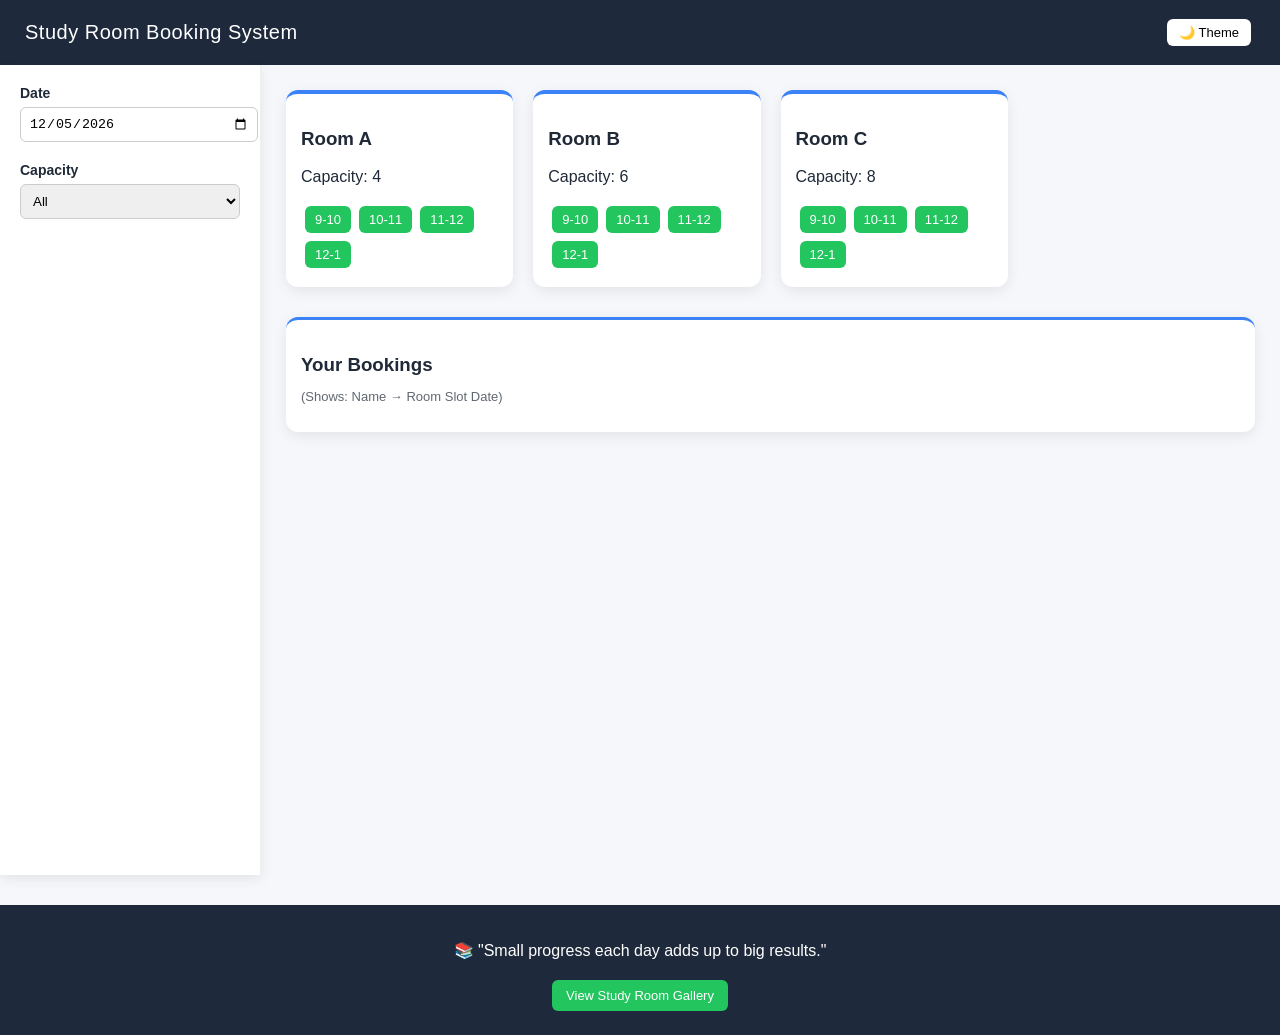
<file: index.html>
<!DOCTYPE html>
<html>
<head>
<title>Study Room Booking</title>
<link rel="stylesheet" href="style.css">
</head>

<body>

<header>
<span>Study Room Booking System</span>
<button onclick="toggleTheme()">🌙 Theme</button>
</header>

<div class="container">


<div class="sidebar">

<label>
Date
<input type="date" id="date">
</label>

<label>
Capacity
<select id="filter">
<option value="all">All</option>
<option value="4">4+</option>
<option value="6">6+</option>
<option value="8">8+</option>
</select>
</label>

</div>


<div class="main">

<div id="rooms" class="rooms"></div>

<div class="summary-box">
<h3>Your Bookings</h3>

<p style="font-size:13px; opacity:0.7;">
(Shows: Name → Room Slot Date)
</p>

<ul id="summary"></ul>
</div>

</div>

</div>

<footer class="footer">

<p>📚 "Small progress each day adds up to big results."</p>

<button onclick="openGallery()">View Study Room Gallery</button>

</footer>
<div id="toast"></div>
<script>
function openGallery(){
window.open("gallery.html","_blank");
}
</script>

<script src="script.js"></script>

</body>
</html>
</file>
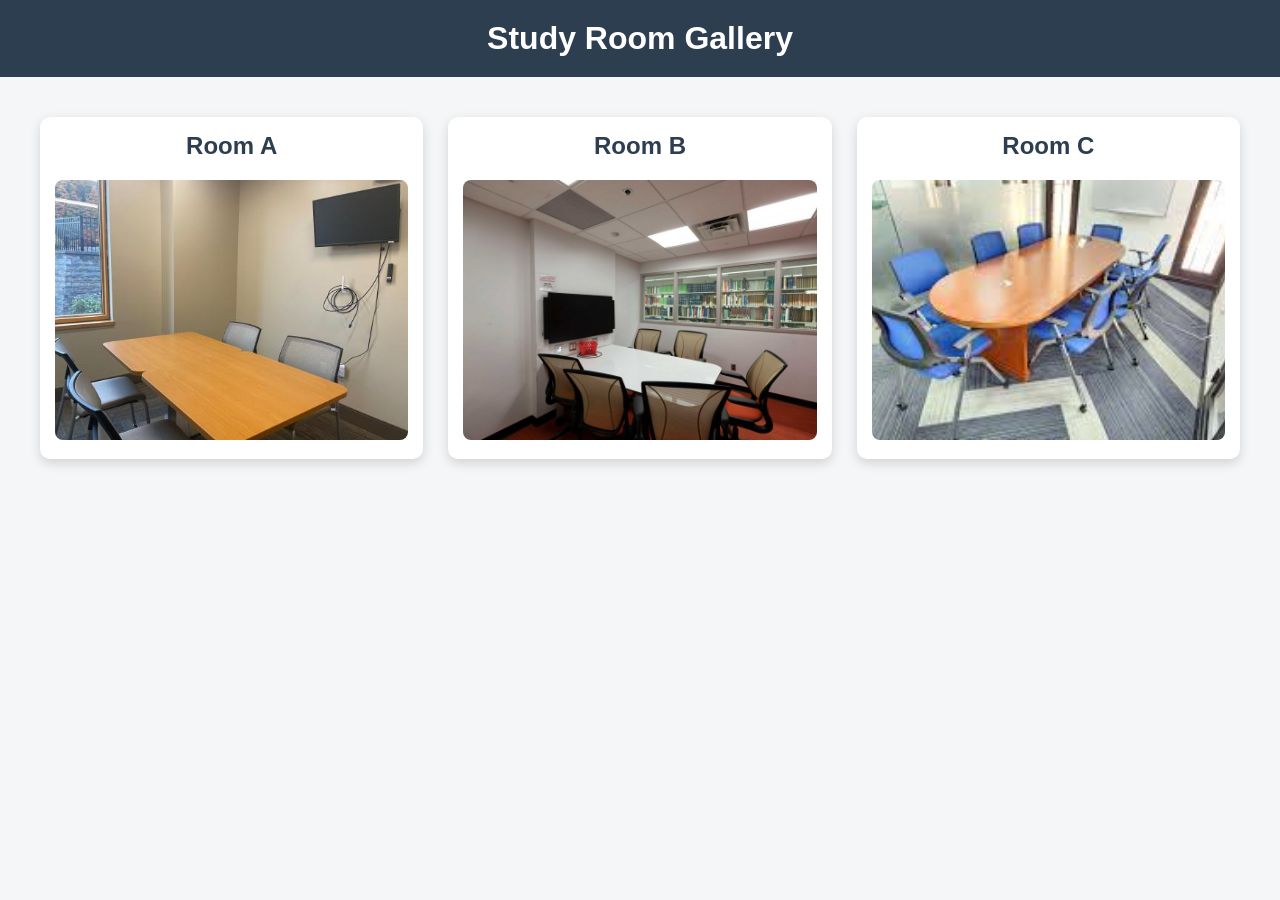
<file: gallery.html>
<!DOCTYPE html>
<html>
<head>
<title>Study Room Gallery</title>

<style>
.gallery img:hover{
transform:scale(1.05);
transition:0.3s;
}    

body{
font-family:Arial;
background:#f4f6f8;
text-align:center;
margin:0;
}

h1{
padding:20px;
background:#2c3e50;
color:white;
margin:0;
}


.gallery{
display:grid;
grid-template-columns:repeat(auto-fit,minmax(300px,1fr));
gap:25px;
padding:40px;
}

.card{
background:white;
padding:15px;
border-radius:10px;
box-shadow:0 4px 12px rgba(0,0,0,0.15);
}

.card h2{
margin-top:0;
color:#2c3e50;
}

.gallery img{
width:100%;
height:260px;
object-fit:cover;
border-radius:8px;
}

</style>

</head>

<body>

<h1>Study Room Gallery</h1>

<div class="gallery">

<div class="card">
<h2>Room A</h2>
<img src="/cap4.jpg">
</div>

<div class="card">
<h2>Room B</h2>
<img src="/cap6.jpg">
</div>

<div class="card">
<h2>Room C</h2>
<img src="/cap8.jpg">
</div>

</div>

</body>
</html>
</file>
<file: style.css>
body{
font-family:Verdana, sans-serif;
background:#f5f7fb;
margin:0;
color:#1f2937;
transition:0.3s;
}

body.dark{
background:#0f172a;
color:#e2e8f0;
}

header{
background:#1e293b;
color:white;
padding:15px 25px;
display:flex;
justify-content:space-between;
align-items:center;
font-size:20px;
letter-spacing:0.5px;
}

body.dark header{
background:#020617;
}

header button{
background:white;
border:none;
padding:6px 12px;
border-radius:6px;
cursor:pointer;
transition:0.2s;
}

header button:hover{
transform:scale(1.05);
}

.container{
display:flex;
min-height:90vh;
}

.sidebar{
width:220px;
background:white;
padding:20px;
box-shadow:0 4px 12px rgba(0,0,0,0.08);
border-right:1px solid #eee;
}

body.dark .sidebar{
background:#1e293b;
border-right:1px solid #334155;
}

.sidebar label{
display:block;
margin-bottom:20px;
font-weight:bold;
font-size:14px;
}

.sidebar input,
.sidebar select{
width:100%;
padding:8px;
margin-top:6px;
border-radius:6px;
border:1px solid #ccc;
outline:none;
}

.sidebar input:focus,
.sidebar select:focus{
border-color:#3b82f6;
}

.main{
flex:1;
padding:25px;
}

.rooms{
display:grid;
grid-template-columns:repeat(auto-fill,minmax(220px,1fr));
gap:20px;
}

.room{
background:white;
border-radius:12px;
padding:15px;
box-shadow:0 4px 14px rgba(0,0,0,0.08);
border-top:4px solid #3b82f6;
transition:0.25s;
}

body.dark .room{
background:#1e293b;
}

.room:hover{
transform:translateY(-6px);
box-shadow:0 10px 25px rgba(0,0,0,0.18);
}

button{
padding:6px 10px;
margin:4px;
border:none;
border-radius:6px;
cursor:pointer;
font-size:13px;
font-weight:500;
transition:0.2s;
}

button:hover{
opacity:0.85;
}

.available{
background:#22c55e;
color:white;
}

.available:hover{
background:#16a34a;
}

.booked{
background:#ef4444;
color:white;
}

.booked:hover{
background:#dc2626;
}

.summary-box{
margin-top:30px;
background:white;
padding:15px;
border-radius:12px;
box-shadow:0 4px 14px rgba(0,0,0,0.08);
max-height:250px;
overflow-y:auto;
border-top:3px solid #3b82f6;
}

body.dark .summary-box{
background:#1e293b;
}

.summary-box h3{
margin-bottom:10px;
}

#summary{
list-style:none;
padding:0;
margin:0;
}

#summary li{
background:rgba(0,0,0,0.05);
padding:8px 10px;
border-radius:6px;
margin-bottom:6px;
font-size:14px;
transition:0.2s;
display:flex;
justify-content:space-between;
}

#summary li:hover{
transform:translateX(4px);
background:rgba(0,0,0,0.08);
}

body.dark #summary li{
background:rgba(255,255,255,0.08);
}

body.dark #summary li:hover{
background:rgba(255,255,255,0.15);
}

.footer{
margin-top:30px;
padding:20px;
background:#1e293b;
color:white;
text-align:center;
}

body.dark .footer{
background:#020617;
}

.footer button{
padding:8px 14px;
border:none;
background:#22c55e;
color:white;
border-radius:6px;
cursor:pointer;
transition:0.2s;
}

.footer button:hover{
background:#16a34a;
}

#toast{
position:fixed;
top:20px;
right:20px;
background:white;
color:#1f2937;
padding:10px 16px;
border-radius:8px;
box-shadow:0 6px 18px rgba(0,0,0,0.2);
opacity:0;
transform:translateX(100%);
transition:0.4s;
border-left:4px solid #3b82f6;
}

body.dark #toast{
background:#1e293b;
color:#e2e8f0;
}

#toast.show{
opacity:1;
transform:translateX(0);
}

#toast.success{
border-left-color:#22c55e;
}

#toast.error{
border-left-color:#ef4444;
}
</file>
